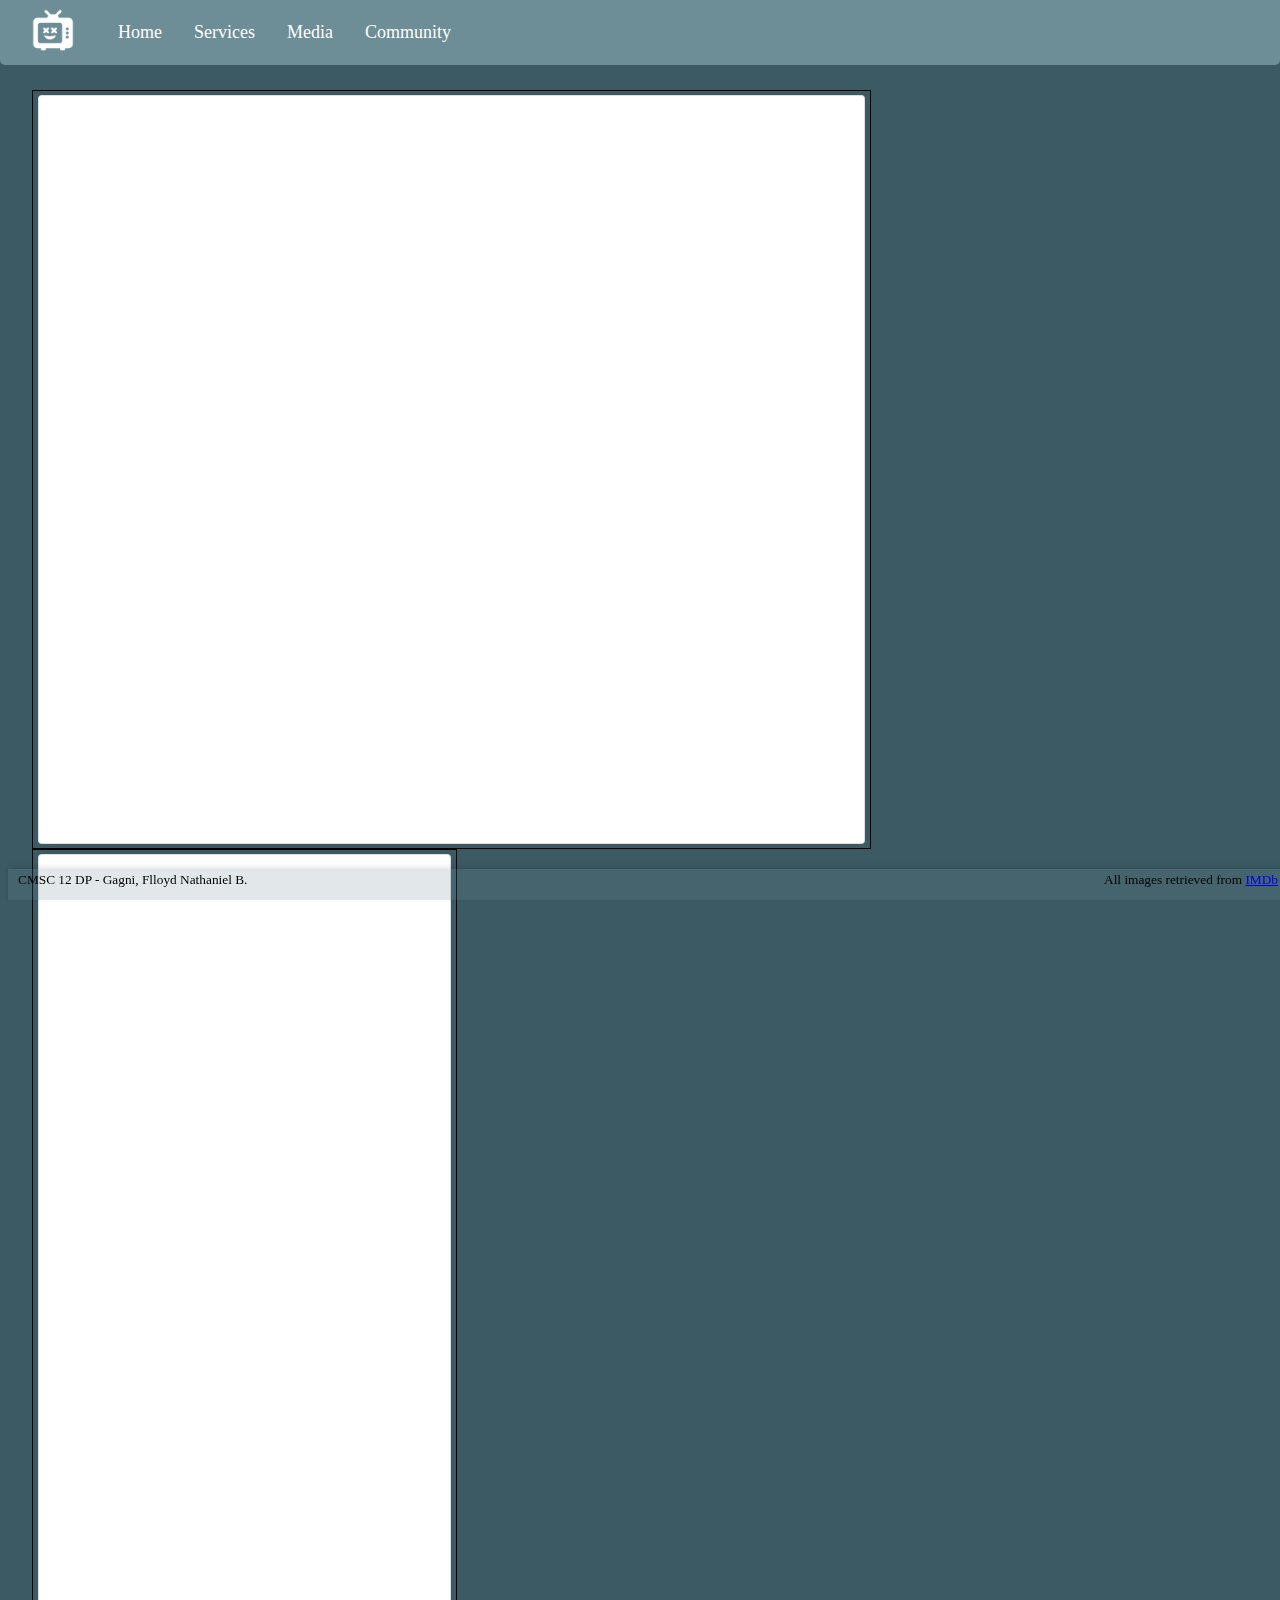
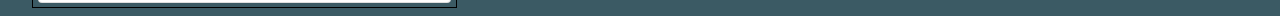
<file: index.html>
<!DOCTYPE html>

<html lang="en">
    <head>
        <meta charset="UTF-8" />
        <meta name="viewport" content="width=device-width, initial-scale=1.0" />
    </head>

    <body>
        <div id="index-container-navbar">
            <nav id="index-navbar" class="navbar">
                <div class="container-fluid">
                    <a class="navbar-brand" href="#">
                        <img src="icons/watchlist-favicon-white.png" alt="Watchlist Icon" />
                    </a>

                    <ul class="navbar-nav">
                        <li class="nav-item"><a href="home.html" class="nav-link">Home</a></li>

                        <li class="nav-item">
                            <a href="library.html" class="nav-link">Services</a>
                            <div class="popout">
                                <ul>
                                    <li><a href="library.html">Library</a></li>
                                    <li><a href="review.html">Review</a></li>
                                </ul>
                            </div>
                        </li>
                        <!-- <li class="nav-item"><a href="library.html" class="nav-link">Library</a></li> -->
                        <!-- <li class="nav-item"><a href="review.html" class="nav-link">Review</a></li> -->

                        <li class="nav-item">
                            <a href="gallery.html" class="nav-link">Media</a>
                            <div class="popout">
                                <ul>
                                    <li><a href="gallery.html">Videos</a></li>
                                </ul>
                            </div>
                        </li>
                        <!-- <li class="nav-item"><a href="gallery.html" class="nav-link">Gallery</a></li> -->
                        <!-- <li class="nav-item"><a href="illustration.html" class="nav-link">Illustration</a></li> -->

                        <li class="nav-item">
                            <a href="about.html" class="nav-link">Community</a>
                            <div class="popout">
                                <ul>
                                    <li><a href="about.html">About</a></li>
                                    <li><a href="contact.html">Contact</a></li>
                                </ul>
                            </div>
                        </li>
                        <!-- <li class="nav-item"><a href="about.html" class="nav-link">About</a></li> -->
                        <!-- <li class="nav-item"><a href="contact.html" class="nav-link">Contact</a></li> -->
                    </ul>
                </div>
            </nav>
        </div>

        <div id="content" class="container-fluid"></div>

        <div id="index-container-footer">
            <div class="footer-content">
                <p class="left">CMSC 12 DP - Gagni, Flloyd Nathaniel B.</p>
                <p class="right">All images retrieved from <a href="https://www.imdb.com/">IMDb</a></p>
            </div>
        </div>

        <script src="https://ajax.googleapis.com/ajax/libs/jquery/3.5.1/jquery.min.js"></script>
        <script src="script.js" type="text/javascript"></script>
        <script src="https://cdn.jsdelivr.net/npm/bootstrap@5.3.2/dist/js/bootstrap.bundle.min.js"></script>
    </body>
</html>
</file>
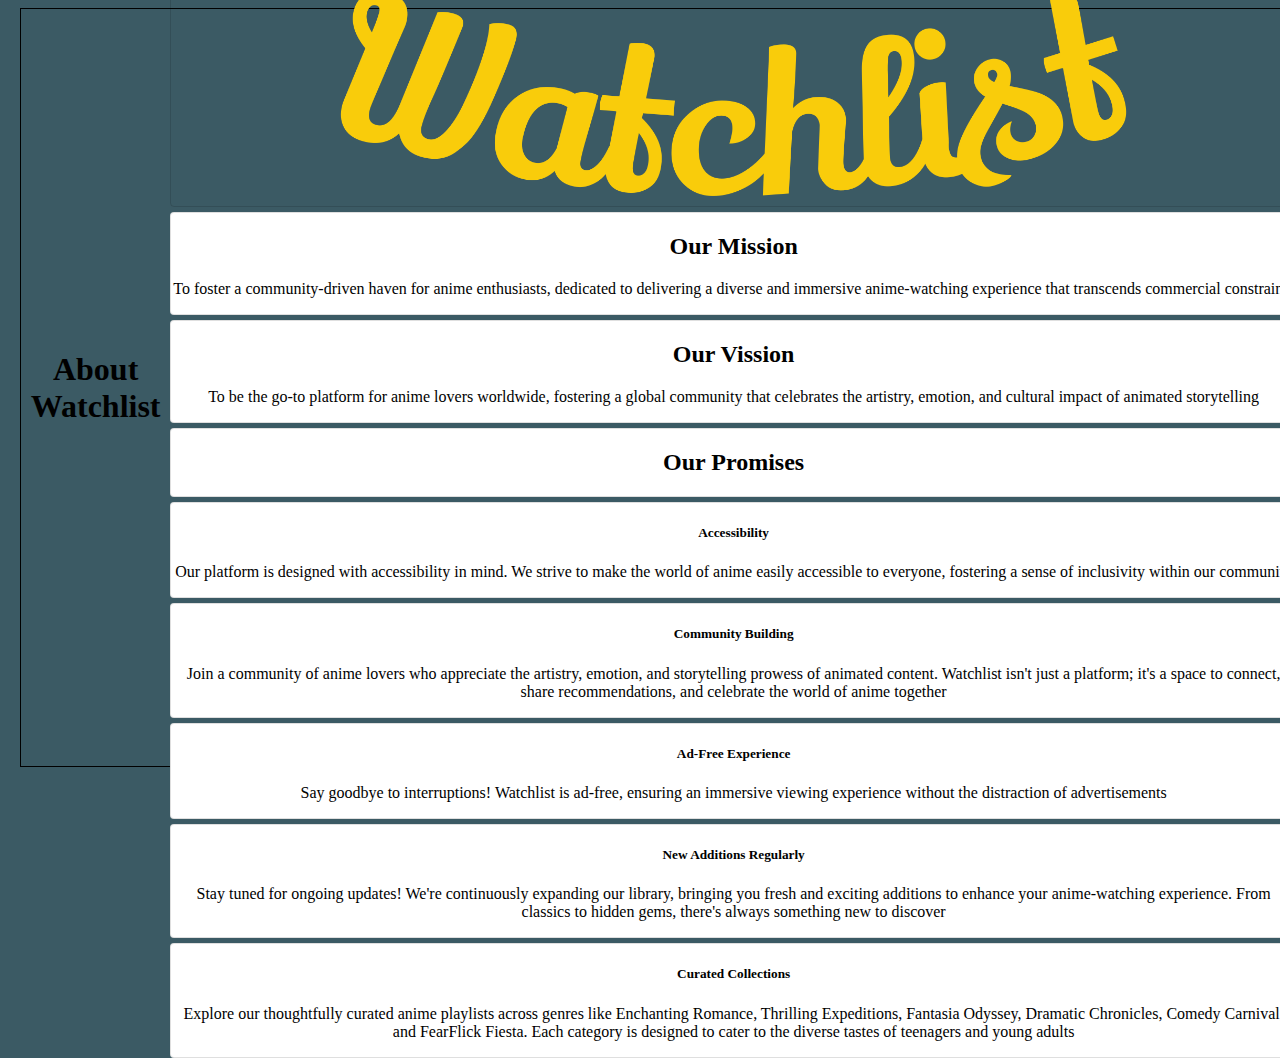
<file: about.html>
<!DOCTYPE html>
<html lang="en">
    <head>
        <meta charset="UTF-8" />
        <meta name="viewport" content="width=device-width, initial-scale=1.0" />
        <title>About</title>

        <link href="https://cdn.jsdelivr.net/npm/bootstrap@5.0.2/dist/css/bootstrap.min.css" rel="stylesheet" integrity="sha384-EVSTQN3/azprG1Anm3QDgpJLIm9Nao0Yz1ztcQTwFspd3yD65VohhpuuCOmLASjC" crossorigin="anonymous" />
        <link rel="stylesheet" href="https://cdn.jsdelivr.net/npm/bootstrap-icons@1.5.0/font/bootstrap-icons.css" />

        <link href="index.css" type="text/css" rel="stylesheet" />
    </head>

    <body>
        <div id="about-container" class="container-fluid">
            <div id="about-content" class="row">
                <div class="row">
                    <h1>About Watchlist</h1>
                </div>

                <div class="row">
                    <div id="about-left-column" class="col-5">
                        <div class="card row" style="background-color: transparent">
                            <img src="icons/logo-no-background.png" alt="Watchlist Logo" />
                        </div>

                        <div class="row">
                            <div class="card col">
                                <div class="card-body">
                                    <h2 class="card-title">Our Mission</h2>
                                    <p class="card-text">To foster a community-driven haven for anime enthusiasts, dedicated to delivering a diverse and immersive anime-watching experience that transcends commercial constraints</p>
                                </div>
                            </div>

                            <div class="card col">
                                <div class="card-body">
                                    <h2 class="card-title">Our Vission</h2>
                                    <p class="card-text">To be the go-to platform for anime lovers worldwide, fostering a global community that celebrates the artistry, emotion, and cultural impact of animated storytelling</p>
                                </div>
                            </div>
                        </div>
                    </div>

                    <div id="about-right-column" class="col-7">
                        <div class="card row">
                            <!-- <div class="card"> -->
                                <h2>Our Promises</h2>
                            <!-- </div> -->
                        </div>

                        <div class="row">
                            <div class="card col">
                                <div class="card-body">
                                    <h5 class="card-title">Accessibility</h5>
                                    <p class="card-text">Our platform is designed with accessibility in mind. We strive to make the world of anime easily accessible to everyone, fostering a sense of inclusivity within our community</p>
                                </div>
                            </div>

                            <div class="card col">
                                <div class="card-body">
                                    <h5 class="card-title">Community Building</h5>
                                    <p class="card-text">Join a community of anime lovers who appreciate the artistry, emotion, and storytelling prowess of animated content. Watchlist isn't just a platform; it's a space to connect, share recommendations, and celebrate the world of anime together</p>
                                </div>
                            </div>

                            <div class="card col">
                                <div class="card-body">
                                    <h5 class="card-title">Ad-Free Experience</h5>
                                    <p class="card-text">Say goodbye to interruptions! Watchlist is ad-free, ensuring an immersive viewing experience without the distraction of advertisements</p>
                                </div>
                            </div>
                        </div>

                        <div class="row">
                            <div class="card col">
                                <div class="card-body">
                                    <h5 class="card-title">New Additions Regularly</h5>
                                    <p class="card-text">Stay tuned for ongoing updates! We're continuously expanding our library, bringing you fresh and exciting additions to enhance your anime-watching experience. From classics to hidden gems, there's always something new to discover</p>
                                </div>
                            </div>

                            <div class="card col">
                                <div class="card-body">
                                    <h5 class="card-title">Curated Collections</h5>
                                    <p class="card-text">Explore our thoughtfully curated anime playlists across genres like Enchanting Romance, Thrilling Expeditions, Fantasia Odyssey, Dramatic Chronicles, Comedy Carnival, and FearFlick Fiesta. Each category is designed to cater to the diverse tastes of teenagers and young adults</p>
                                </div>
                            </div>
                        </div>
                    </div>
                </div>
            </div>
        </div>
    </body>
</html>
</file>
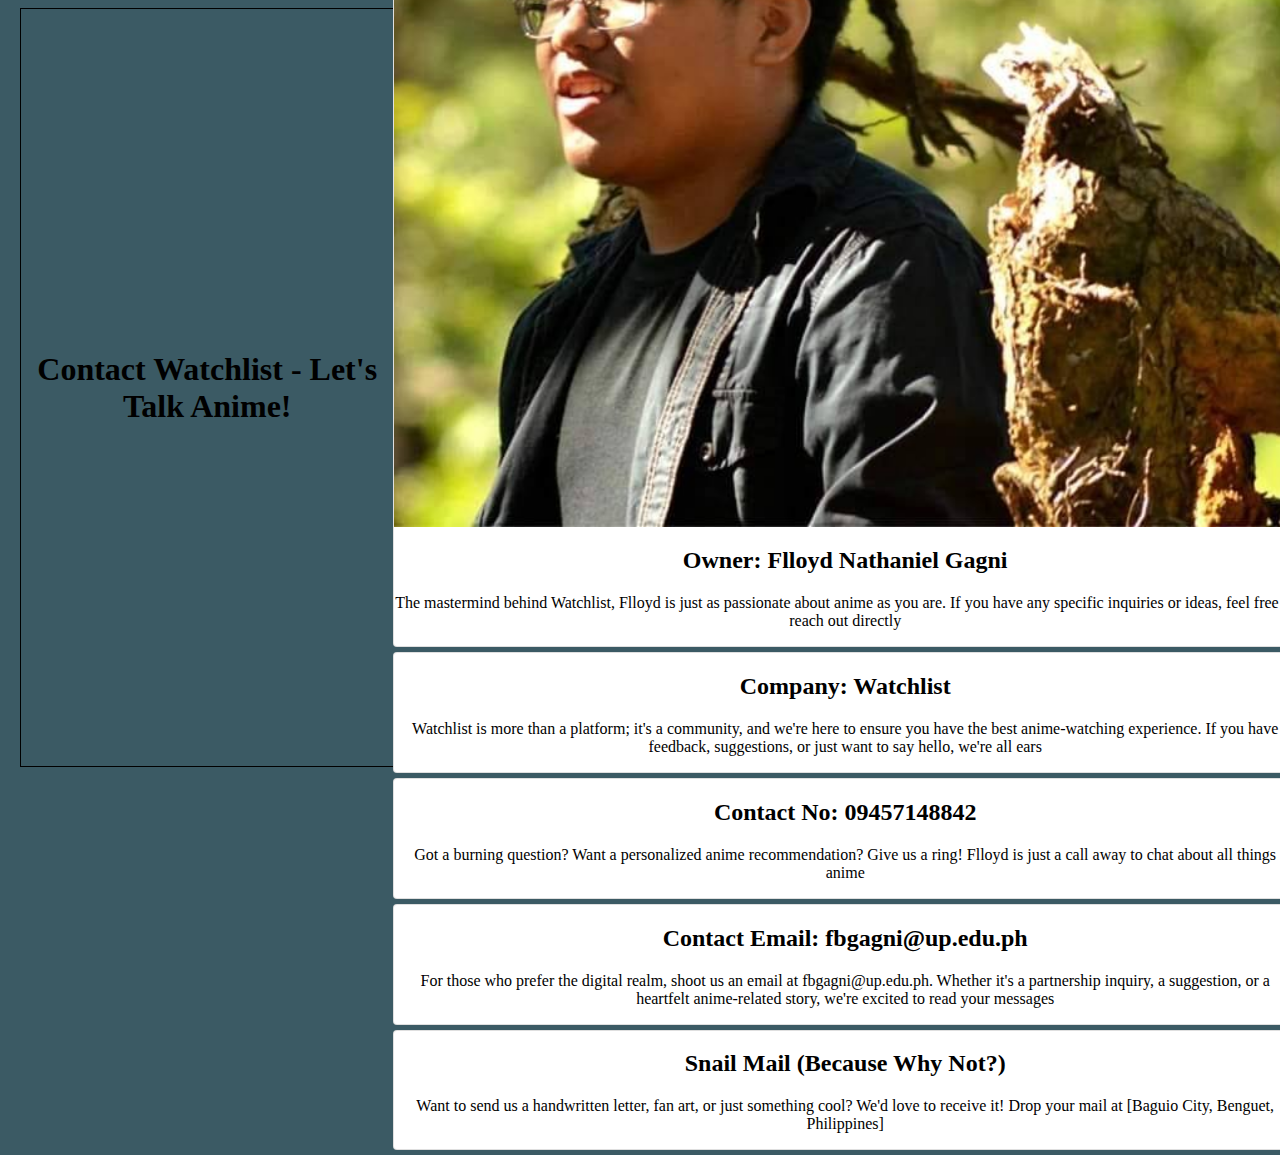
<file: contact.html>
<!DOCTYPE html>
<html lang="en">
    <head>
        <meta charset="UTF-8" />
        <meta name="viewport" content="width=device-width, initial-scale=1.0" />
        <title>Contact</title>

        <link href="https://cdn.jsdelivr.net/npm/bootstrap@5.0.2/dist/css/bootstrap.min.css" rel="stylesheet" integrity="sha384-EVSTQN3/azprG1Anm3QDgpJLIm9Nao0Yz1ztcQTwFspd3yD65VohhpuuCOmLASjC" crossorigin="anonymous" />
        <link rel="stylesheet" href="https://cdn.jsdelivr.net/npm/bootstrap-icons@1.5.0/font/bootstrap-icons.css" />

        <link href="index.css" type="text/css" rel="stylesheet" />
    </head>

    <body>
        <div id="contact-container" class="container-fluid">
            <div id="contact-content" class="row">
                <div class="row">
                    <h1>Contact Watchlist - Let's Talk Anime!</h1>
                </div>

                <div class="row">
                    <div class="col">
                        <div class="card">
                            <img src="img/contact.jpg" alt="Photo of Flloyd Nathaniel Gagni" />
                            <div class="card-body">
                                <h2 class="card-title">Owner: Flloyd Nathaniel Gagni</h2>
                                <p class="card-text">The mastermind behind Watchlist, Flloyd is just as passionate about anime as you are. If you have any specific inquiries or ideas, feel free to reach out directly</p>
                            </div>
                        </div>
                    </div>

                    <div class="col">
                        <div class="card row">
                            <div class="card-body">
                                <h2 class="card-title">Company: Watchlist</h2>
                                <p class="card-text">Watchlist is more than a platform; it's a community, and we're here to ensure you have the best anime-watching experience. If you have feedback, suggestions, or just want to say hello, we're all ears</p>
                            </div>
                        </div>

                        <div class="row">
                            <div class="card col">
                                <div class="card-body">
                                    <h2 class="card-title">Contact No: 09457148842</h2>
                                    <p class="card-text">Got a burning question? Want a personalized anime recommendation? Give us a ring! Flloyd is just a call away to chat about all things anime</p>
                                </div>
                            </div>

                            <div class="card col">
                                <div class="card-body">
                                    <h2 class="card-title">Contact Email: fbgagni@up.edu.ph</h2>
                                    <p class="card-text">For those who prefer the digital realm, shoot us an email at fbgagni@up.edu.ph. Whether it's a partnership inquiry, a suggestion, or a heartfelt anime-related story, we're excited to read your messages</p>
                                </div>
                            </div>
                        </div>

                        <div class="card row">
                            <div class="card-body">
                                <h2 class="card-title">Snail Mail (Because Why Not?)</h2>
                                <p class="card-text">Want to send us a handwritten letter, fan art, or just something cool? We'd love to receive it! Drop your mail at [Baguio City, Benguet, Philippines]</p>
                            </div>
                        </div>
                    </div>
                </div>
            </div>
        </div>
    </body>
</html>
</file>
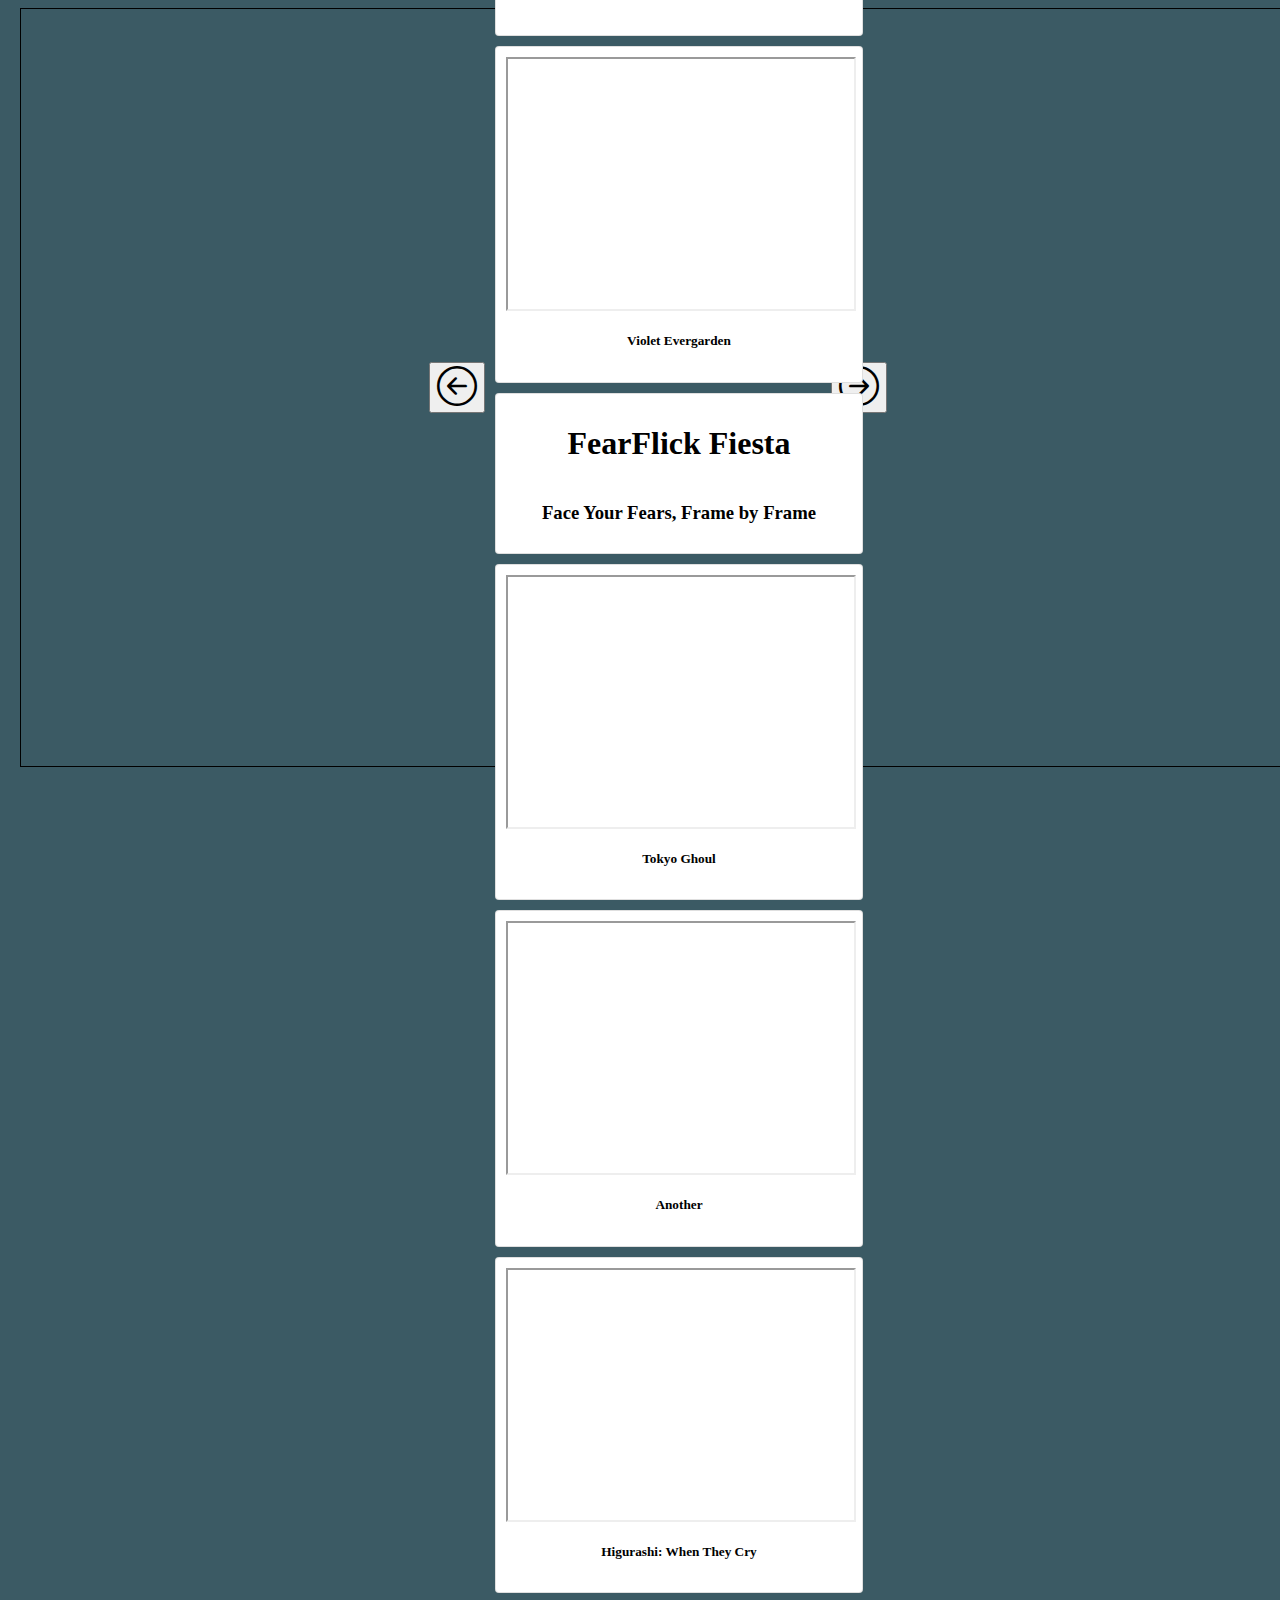
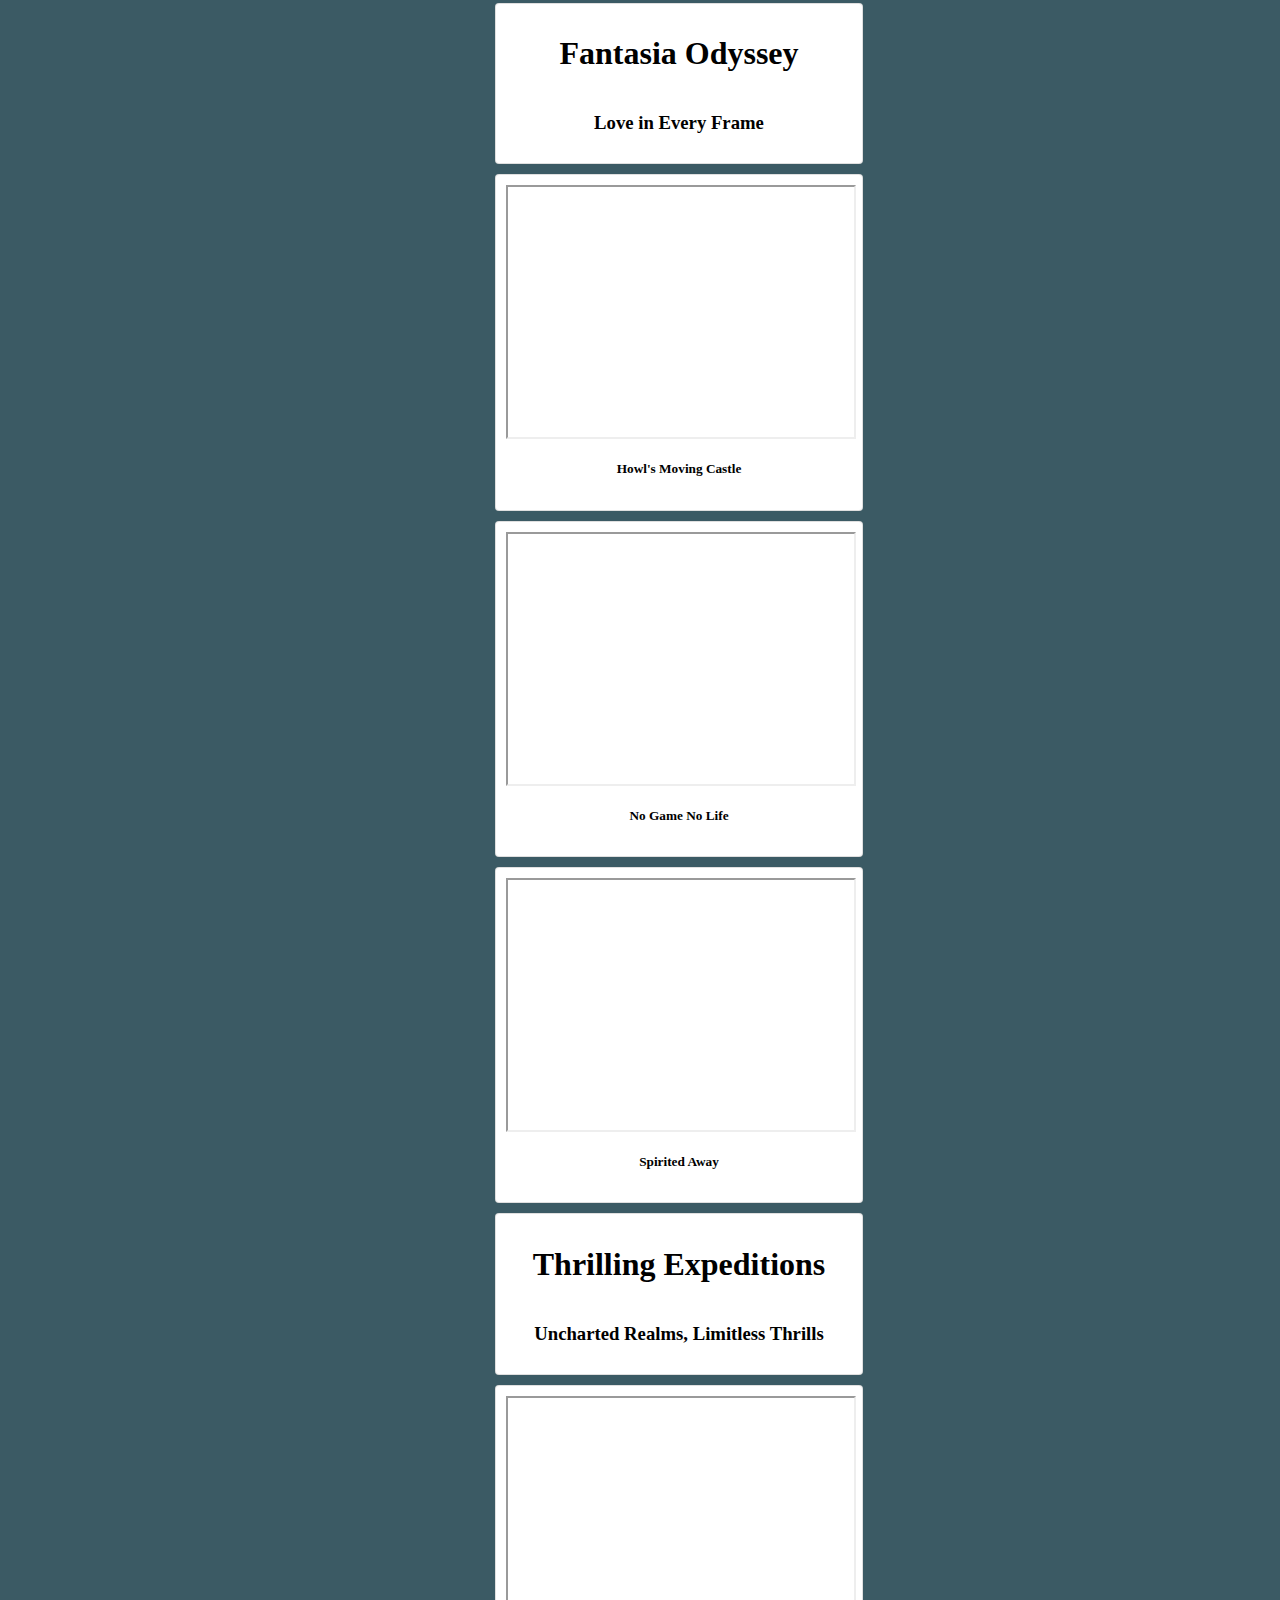
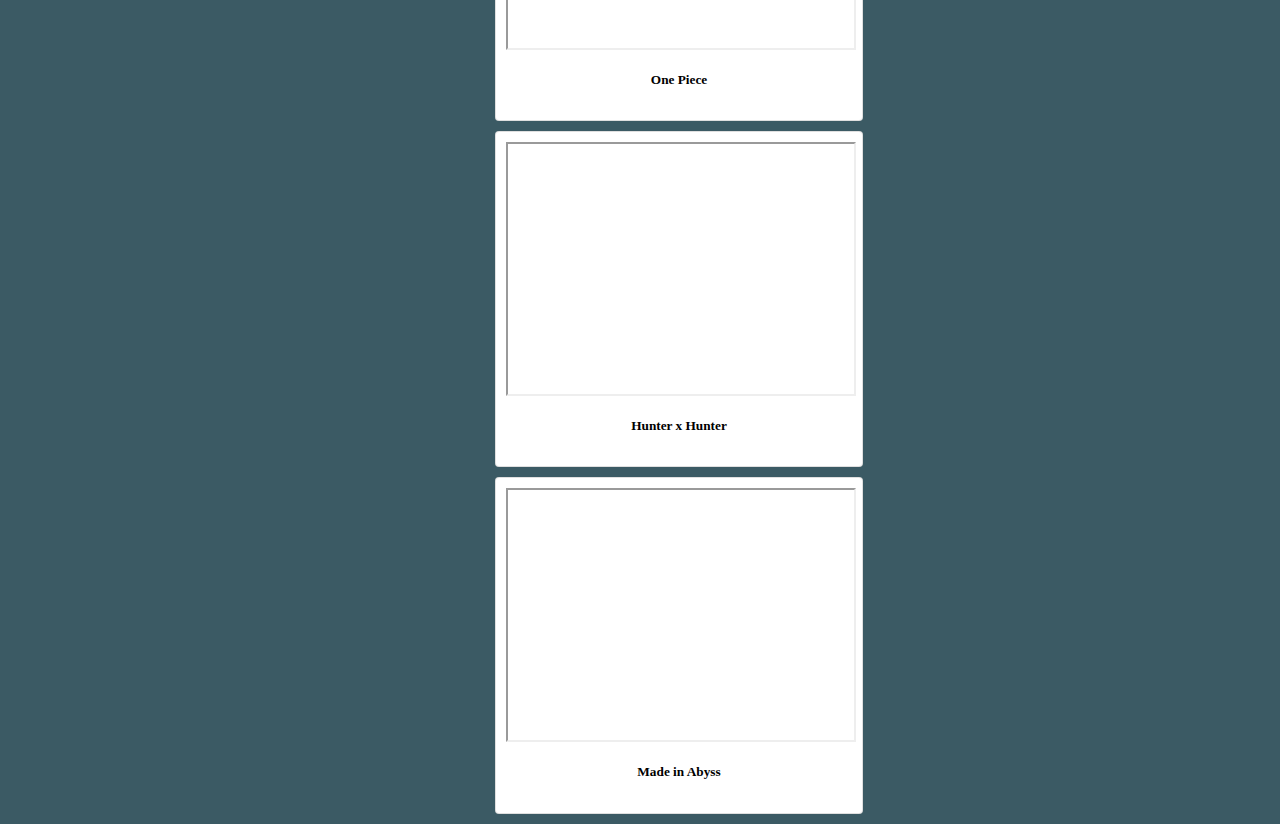
<file: gallery.html>
<!DOCTYPE html>
<html lang="en">
    <head>
        <meta charset="UTF-8" />
        <meta name="viewport" content="width=device-width, initial-scale=1.0" />
        <title>Video</title>

        <link href="https://cdn.jsdelivr.net/npm/bootstrap@5.0.2/dist/css/bootstrap.min.css" rel="stylesheet" integrity="sha384-EVSTQN3/azprG1Anm3QDgpJLIm9Nao0Yz1ztcQTwFspd3yD65VohhpuuCOmLASjC" crossorigin="anonymous" />
        <link rel="stylesheet" href="https://cdn.jsdelivr.net/npm/bootstrap-icons@1.5.0/font/bootstrap-icons.css" />

        <link href="index.css" type="text/css" rel="stylesheet" />
    </head>

    <body>
        <div id="gallery-container" class="container-fluid">
            <div id="gallery-content" class="row">
                <div class="col-1">
                    <button class="carousel-control-prev" data-bs-target="#gallery-carousel" data-bs-slide="prev">
                        <i class="bi bi-arrow-left-circle"></i>
                    </button>
                </div>

                <div class="col-10">
                    <div id="gallery-carousel" class="carousel slide" data-ride="carousel">
                        <div class="carousel-inner">
                            <div id="romance-gallery" class="carousel-item active">
                                <div class="row">
                                    <div class="card">
                                        <h1>Enchanting Romance</h1>
                                        <h3>Love in Every Frame</h3>
                                    </div>
                                </div>

                                <div class="row">
                                    <div class="card col">
                                        <iframe width="100%" height="250" class="embed-responsive-item" src="https://www.youtube.com/embed/Sk39zsayK_0"></iframe>
                                        <h5>Your Lie in April</h5>
                                    </div>

                                    <div class="card col">
                                        <iframe width="100%" height="250" class="embed-responsive-item" src="https://www.youtube.com/embed/HoEFpyDHZzw"></iframe>
                                        <h5>Tsuki ga Kirei</h5>
                                    </div>

                                    <div class="card col">
                                        <iframe width="100%" height="250" class="embed-responsive-item" src="https://www.youtube.com/embed/ENjNTJBxvaQ"></iframe>
                                        <h5>Toradora!</h5>
                                    </div>
                                </div>
                            </div>

                            <div id="comedy-gallery" class="carousel-item">
                                <div class="row">
                                    <div class="card">
                                        <h1>Comedy Carnival</h1>
                                        <h3>Laughs That Last</h3>
                                    </div>
                                </div>

                                <div class="row">
                                    <div class="card col">
                                        <iframe width="100%" height="250" class="embed-responsive-item" src="https://www.youtube.com/embed/BsQj0RYzW98"></iframe>
                                        <h5>Daily Lives of High School Boys</h5>
                                    </div>

                                    <div class="card col">
                                        <iframe width="100%" height="250" class="embed-responsive-item" src="https://www.youtube.com/embed/bZYysREKnm4"></iframe>
                                        <h5>Gintama</h5>
                                    </div>

                                    <div class="card col">
                                        <iframe width="100%" height="250" class="embed-responsive-item" src="https://www.youtube.com/embed/Poo5lqoWSGw"></iframe>
                                        <h5>One Punch Man</h5>
                                    </div>
                                </div>
                            </div>

                            <div id="drama-gallery" class="carousel-item">
                                <div class="row">
                                    <div class="card">
                                        <h1>Dramatic Chronicle</h1>
                                        <h3>Life's Unscripted Moments</h3>
                                    </div>
                                </div>

                                <div class="row">
                                    <div class="card col">
                                        <iframe width="100%" height="250" class="embed-responsive-item" src="https://www.youtube.com/embed/ZL5nnx4vd7k"></iframe>
                                        <h5>March Comes in Like a Lion</h5>
                                    </div>

                                    <div class="card col">
                                        <iframe width="100%" height="250" class="embed-responsive-item" src="https://www.youtube.com/embed/b_ePl3_RpJ0"></iframe>
                                        <h5>A Silent Voice</h5>
                                    </div>

                                    <div class="card col">
                                        <iframe width="100%" height="250" class="embed-responsive-item" src="https://www.youtube.com/embed/LFVKmVTAHpk"></iframe>
                                        <h5>Violet Evergarden</h5>
                                    </div>
                                </div>
                            </div>

                            <div id="horror-gallery" class="carousel-item">
                                <div class="row">
                                    <div class="card">
                                        <h1>FearFlick Fiesta</h1>
                                        <h3>Face Your Fears, Frame by Frame</h3>
                                    </div>
                                </div>

                                <div class="row">
                                    <div class="card col">
                                        <iframe width="100%" height="250" class="embed-responsive-item" src="https://www.youtube.com/embed/6zdaVClfk_k"></iframe>
                                        <h5>Tokyo Ghoul</h5>
                                    </div>

                                    <div class="card col">
                                        <iframe width="100%" height="250" class="embed-responsive-item" src="https://www.youtube.com/embed/_U_57mzfjB4"></iframe>
                                        <h5>Another</h5>
                                    </div>

                                    <div class="card col">
                                        <iframe width="100%" height="250" class="embed-responsive-item" src="https://www.youtube.com/embed/PmhjwwY3-f8"></iframe>
                                        <h5>Higurashi: When They Cry</h5>
                                    </div>
                                </div>
                            </div>

                            <div id="fantasy-gallery" class="carousel-item">
                                <div class="row">
                                    <div class="card">
                                        <h1>Fantasia Odyssey</h1>
                                        <h3>Love in Every Frame</h3>
                                    </div>
                                </div>

                                <div class="row">
                                    <div class="card col">
                                        <iframe width="100%" height="250" class="embed-responsive-item" src="https://www.youtube.com/embed/iwROgK94zcM"></iframe>
                                        <h5>Howl's Moving Castle</h5>
                                    </div>

                                    <div class="card col">
                                        <iframe width="100%" height="250" class="embed-responsive-item" src="https://www.youtube.com/embed/TqMCYf1FibU"></iframe>
                                        <h5>No Game No Life</h5>
                                    </div>

                                    <div class="card col">
                                        <iframe width="100%" height="250" class="embed-responsive-item" src="https://www.youtube.com/embed/ByXuk9QqQkk"></iframe>
                                        <h5>Spirited Away</h5>
                                    </div>
                                </div>
                            </div>

                            <div id="adventure-gallery" class="carousel-item">
                                <div class="row">
                                    <div class="card">
                                        <h1>Thrilling Expeditions</h1>
                                        <h3>Uncharted Realms, Limitless Thrills</h3>
                                    </div>
                                </div>

                                <div class="row">
                                    <div class="card col">
                                        <iframe width="100%" height="250" class="embed-responsive-item" src="https://www.youtube.com/embed/6_OuVgpigfU"></iframe>
                                        <h5>One Piece</h5>
                                    </div>

                                    <div class="card col">
                                        <iframe width="100%" height="250" class="embed-responsive-item" src="https://www.youtube.com/embed/d6kBeJjTGnY"></iframe>
                                        <h5>Hunter x Hunter</h5>
                                    </div>

                                    <div class="card col">
                                        <iframe width="100%" height="250" class="embed-responsive-item" src="https://www.youtube.com/embed/AQbaZeby2zA"></iframe>
                                        <h5>Made in Abyss</h5>
                                    </div>
                                </div>
                            </div>
                        </div>
                    </div>
                </div>

                <div class="col-1">
                    <button class="carousel-control-next" data-bs-target="#gallery-carousel" data-bs-slide="next">
                        <i class="bi bi-arrow-right-circle"></i>
                    </button>
                </div>
            </div>
        </div>
    </body>
</html>
</file>
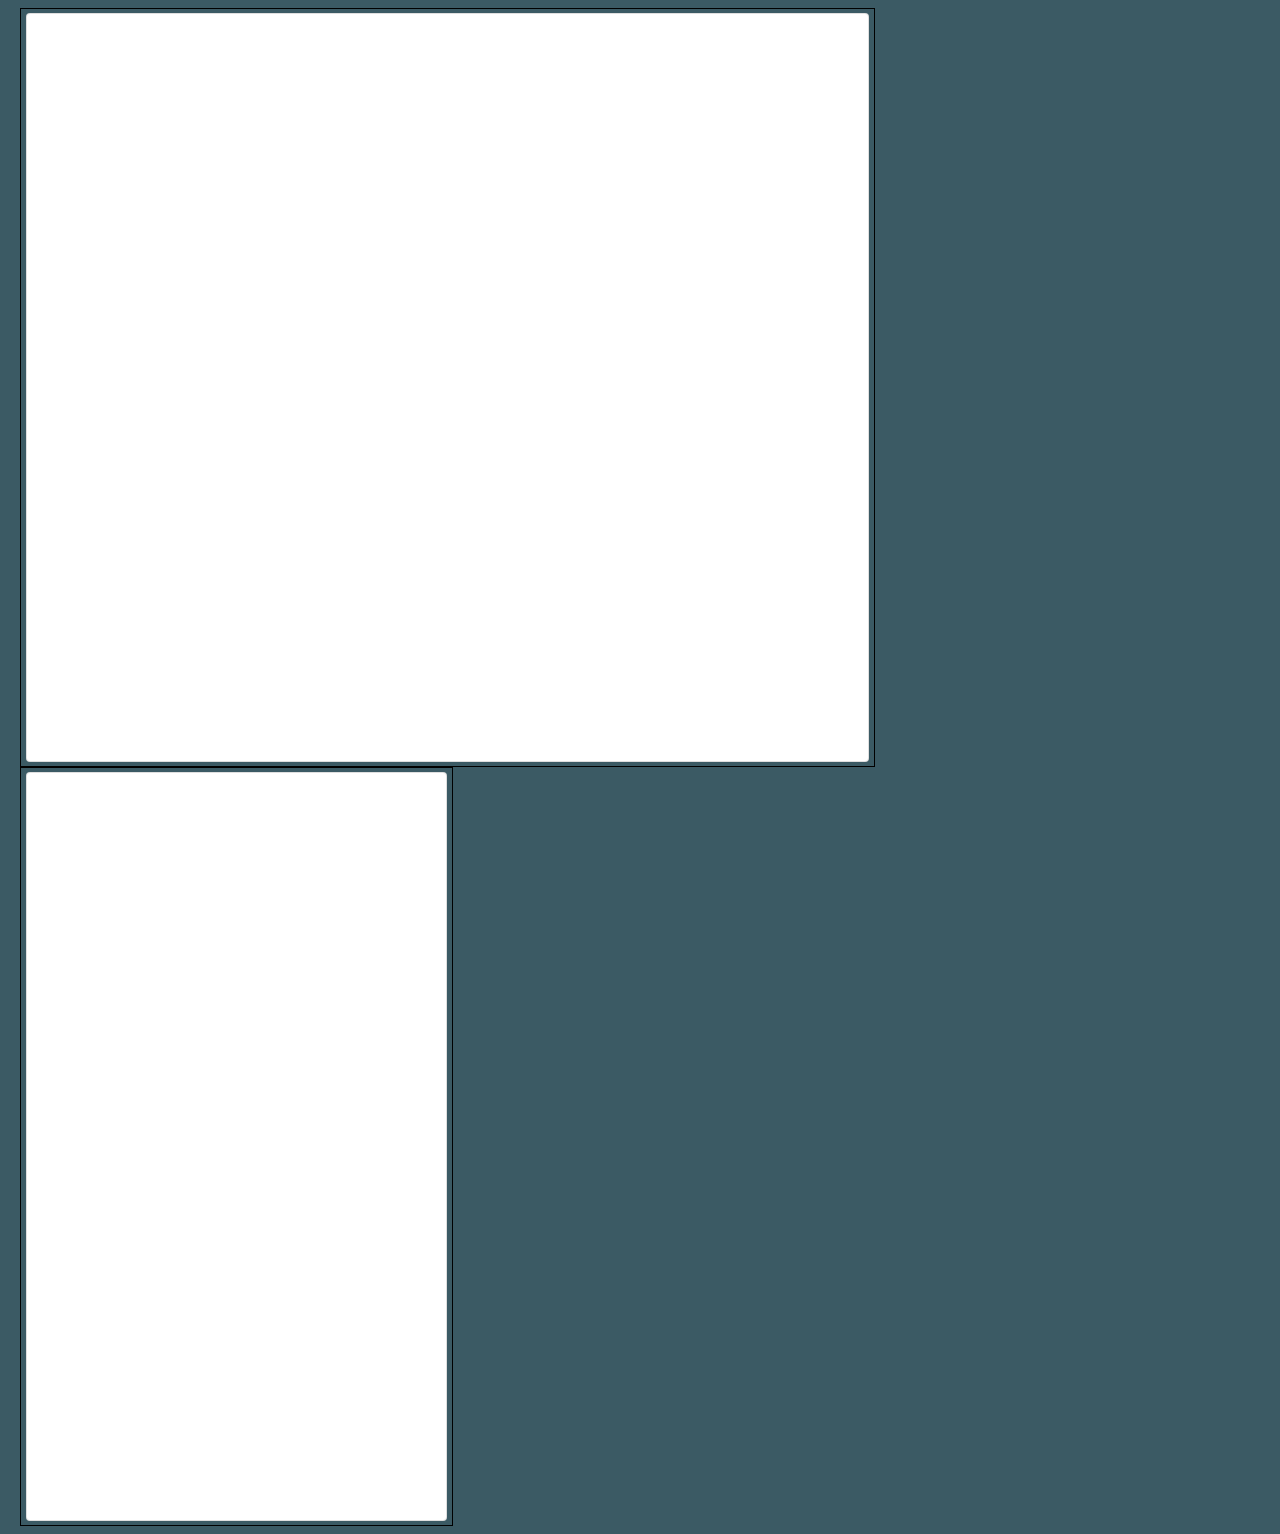
<file: home.html>
<!DOCTYPE html>
<html lang="en">
    <head>
        <meta charset="UTF-8" />
        <meta name="viewport" content="width=device-width, initial-scale=1.0" />

        <title>Home</title>

        <link href="https://cdn.jsdelivr.net/npm/bootstrap@5.0.2/dist/css/bootstrap.min.css" rel="stylesheet" integrity="sha384-EVSTQN3/azprG1Anm3QDgpJLIm9Nao0Yz1ztcQTwFspd3yD65VohhpuuCOmLASjC" crossorigin="anonymous" />
        <link rel="stylesheet" href="https://cdn.jsdelivr.net/npm/bootstrap-icons@1.5.0/font/bootstrap-icons.css" />

        <link href="index.css" type="text/css" rel="stylesheet" />
    </head>

    <body>
        <div id="home-title" class="container-fluid">
            <div class="row">
                <div id="home-logo">
                    <div class="card"></div>
                </div>

                <div id="home-update">
                    <div class="card">
                    </div>
                </div>
            </div>
        </div>
    </body>
</html>
</file>
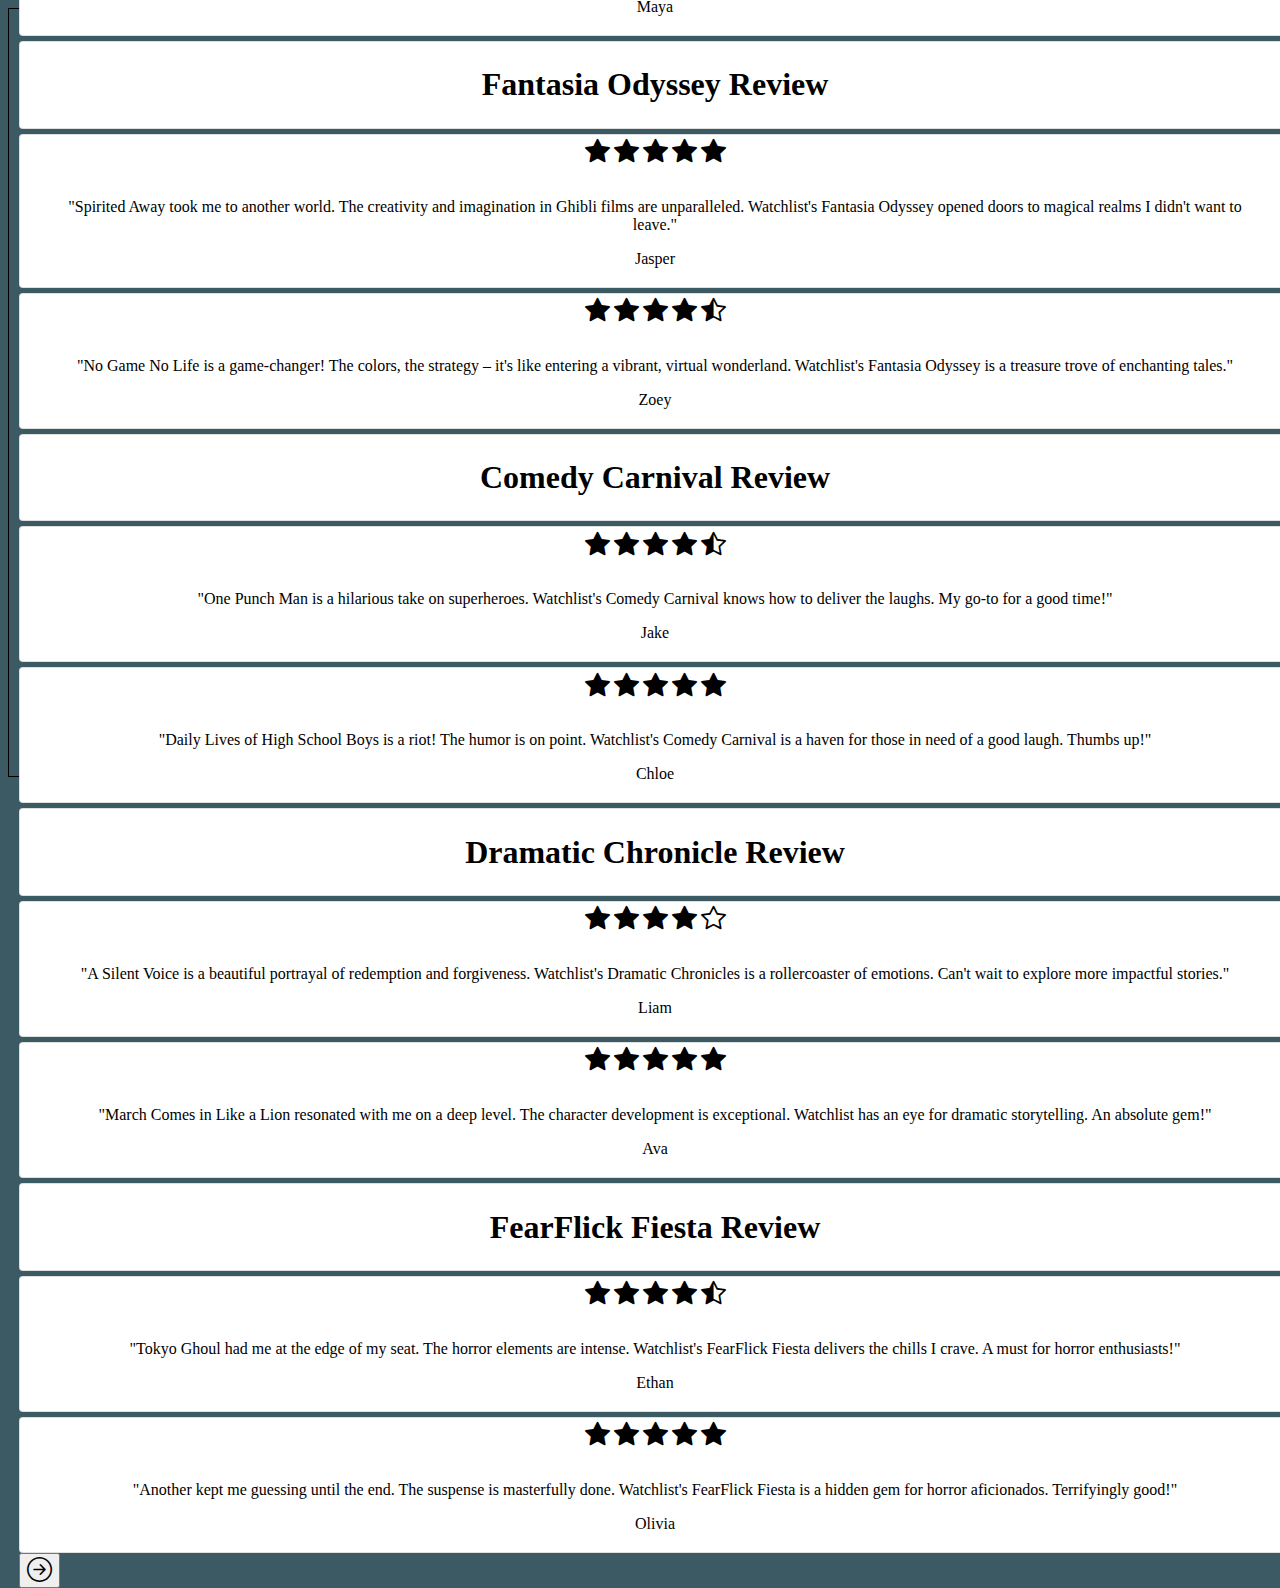
<file: review.html>
<!DOCTYPE html>
<html lang="en">
    <head>
        <meta charset="UTF-8" />
        <meta name="viewport" content="width=device-width, initial-scale=1.0" />
        <title>Review</title>

        <link href="https://cdn.jsdelivr.net/npm/bootstrap@5.0.2/dist/css/bootstrap.min.css" rel="stylesheet" integrity="sha384-EVSTQN3/azprG1Anm3QDgpJLIm9Nao0Yz1ztcQTwFspd3yD65VohhpuuCOmLASjC" crossorigin="anonymous" />
        <link rel="stylesheet" href="https://cdn.jsdelivr.net/npm/bootstrap-icons@1.5.0/font/bootstrap-icons.css" />

        <link href="index.css" type="text/css" rel="stylesheet" />
    </head>

    <body>
        <div id="reviews-container" class="container-fluid">
            <div id="reviews-content" class="row">

                <div class="col-1">
                    <button class="carousel-control-prev" data-bs-target="#reviews-carousel" data-bs-slide="prev">
                        <i class="bi bi-arrow-left-circle"></i>
                    </button>
                </div>

                <div class="col-10">
                    <div id="reviews-carousel" class="carousel slide" data-ride="carousel">
            
                        <div class="carousel-inner">
                            <div class="carousel-item active">
                                <div class="row">
                                    <div id="review-romance" class="col-4">
                                        <div class="card">
                                            <h1>Enchanting Romance Review</h1>
                                        </div>

                                        <div class="card">
                                            <span>
                                                <i class="bi bi-star-fill"></i>
                                                <i class="bi bi-star-fill"></i>
                                                <i class="bi bi-star-fill"></i>
                                                <i class="bi bi-star-fill"></i>
                                                <i class="bi bi-star-fill"></i>
                                            </span>
                                            
                                            <blockquote class="blockquote col">
                                                <p>
                                                "Your Lie in April touched the depths of my soul. The music, the emotions, the
                                                animation – everything was a masterpiece. Watchlist really knows how to pick 'em!
                                                Can't wait to explore more in the Enchanting Romance category."
                                                </p>
                                                <footer class="blockquote-footer">Emily</footer>
                                            </blockquote>
                                        </div>
                
                                        <div class="card">
                                            <span>
                                                <i class="bi bi-star-fill"></i>
                                                <i class="bi bi-star-fill"></i>
                                                <i class="bi bi-star-fill"></i>
                                                <i class="bi bi-star-fill"></i>
                                                <i class="bi bi-star"></i>
                                            </span>

                                            <blockquote class="blockquote col">
                                                <p>
                                                "Toradora! was a delightful surprise. The characters are so well-developed, and the
                                                story is a perfect blend of humor and heart. Watchlist made my romance cravings its
                                                priority. Thumbs up!"
                                                </p>
                                                <footer class="blockquote-footer">Alex</footer>
                                            </blockquote>
                                        </div>
                                    </div>
                                    
                                    <div id="review-adventure" class="col-4">
                                        <div class="card">
                                            <h1>Thrilling Expeditions Review</h1>
                                        </div>

                                        <div class="card">
                                            <span>
                                                <i class="bi bi-star-fill"></i>
                                                <i class="bi bi-star-fill"></i>
                                                <i class="bi bi-star-fill"></i>
                                                <i class="bi bi-star-fill"></i>
                                                <i class="bi bi-star-fill"></i>
                                            </span>

                                            <blockquote class="blockquote row">
                                                <p>
                                                "One piece is a Viking epic that left me on the edge of my seat. The animation
                                                and storytelling are top-notch. I'm hooked! Can't wait to explore more thrilling
                                                expeditions with Watchlist."
                                                </p>
                                                <footer class="blockquote-footer">Kai</footer>
                                            </blockquote>
                                        </div>
                
                                        <div class="card">
                                            <span>
                                                <i class="bi bi-star-fill"></i>
                                                <i class="bi bi-star-fill"></i>
                                                <i class="bi bi-star-fill"></i>
                                                <i class="bi bi-star-fill"></i>
                                                <i class="bi bi-star-half"></i>
                                            </span>

                                            <blockquote class="blockquote row">
                                                <p>
                                                "Made in Abyss was a wild ride! The world-building, the mysteries – it's a
                                                masterpiece of exploration. Watchlist curated a collection that's an adventure
                                                lover's dream. Kudos!"
                                                </p>
                                                <footer class="blockquote-footer">Maya</footer>
                                            </blockquote>
                                        </div>
                                    </div>
                                    
                                    <div id="review-fantasy" class="col-4">
                                        <div class="card">
                                            <h1>Fantasia Odyssey Review</h1>
                                        </div>

                                        <div class="card">
                                            <span>
                                                <i class="bi bi-star-fill"></i>
                                                <i class="bi bi-star-fill"></i>
                                                <i class="bi bi-star-fill"></i>
                                                <i class="bi bi-star-fill"></i>
                                                <i class="bi bi-star-fill"></i>
                                            </span>

                                            <blockquote class="blockquote row">
                                                <p>
                                                "Spirited Away took me to another world. The creativity and imagination in Ghibli
                                                films are unparalleled. Watchlist's Fantasia Odyssey opened doors to magical realms
                                                I didn't want to leave."
                                                </p>
                                                <footer class="blockquote-footer">Jasper</footer>
                                            </blockquote>
                                        </div>
                
                                        <div class="card">
                                            <span>
                                                <i class="bi bi-star-fill"></i>
                                                <i class="bi bi-star-fill"></i>
                                                <i class="bi bi-star-fill"></i>
                                                <i class="bi bi-star-fill"></i>
                                                <i class="bi bi-star-half"></i>
                                            </span>

                                            <blockquote class="blockquote row">
                                                <p>
                                                "No Game No Life is a game-changer! The colors, the strategy – it's like entering a
                                                vibrant, virtual wonderland. Watchlist's Fantasia Odyssey is a treasure trove of
                                                enchanting tales."
                                                </p>
                                                <footer class="blockquote-footer">Zoey</footer>
                                            </blockquote>
                                        </div>
                                    </div>
                                </div>
                            </div>
            
                            <div class="carousel-item">
                                <div class="row">
                                    <div id="review-comedy" class="col">
                                        <div class="card">
                                            <h1>Comedy Carnival Review</h1>
                                        </div>
                                        
                                        <div class="card">
                                            <span>
                                                <i class="bi bi-star-fill"></i>
                                                <i class="bi bi-star-fill"></i>
                                                <i class="bi bi-star-fill"></i>
                                                <i class="bi bi-star-fill"></i>
                                                <i class="bi bi-star-half"></i>
                                            </span>

                                            <blockquote class="blockquote col">
                                                <p>
                                                "One Punch Man is a hilarious take on superheroes. Watchlist's Comedy Carnival knows
                                                how to deliver the laughs. My go-to for a good time!"
                                                </p>
                                                <footer class="blockquote-footer">Jake</footer>
                                            </blockquote>
                                        </div>
                                        
                                        <div class="card">
                                            <span>
                                                <i class="bi bi-star-fill"></i>
                                                <i class="bi bi-star-fill"></i>
                                                <i class="bi bi-star-fill"></i>
                                                <i class="bi bi-star-fill"></i>
                                                <i class="bi bi-star-fill"></i>
                                            </span>

                                            <blockquote class="blockquote col">
                                                <p>
                                                "Daily Lives of High School Boys is a riot! The humor is on point. Watchlist's
                                                Comedy Carnival is a haven for those in need of a good laugh. Thumbs up!"
                                                </p>
                                                <footer class="blockquote-footer">Chloe</footer>
                                            </blockquote>
                                        </div>
                                    </div>
        
                                    <div id="review-drama" class="col">
                                        <div class="card">
                                            <h1>Dramatic Chronicle Review</h1>
                                        </div>
                                        
                                        <div class="card">
                                            <span>
                                                <i class="bi bi-star-fill"></i>
                                                <i class="bi bi-star-fill"></i>
                                                <i class="bi bi-star-fill"></i>
                                                <i class="bi bi-star-fill"></i>
                                                <i class="bi bi-star"></i>
                                            </span>

                                            <blockquote class="blockquote col">
                                                <p>
                                                "A Silent Voice is a beautiful portrayal of redemption and forgiveness. Watchlist's
                                                Dramatic Chronicles is a rollercoaster of emotions. Can't wait to explore more
                                                impactful stories."
                                                </p>
                                                <footer class="blockquote-footer">Liam</footer>
                                            </blockquote>
                                        </div>
        
                                        <div class="card">
                                            <span>
                                                <i class="bi bi-star-fill"></i>
                                                <i class="bi bi-star-fill"></i>
                                                <i class="bi bi-star-fill"></i>
                                                <i class="bi bi-star-fill"></i>
                                                <i class="bi bi-star-fill"></i>
                                            </span>

                                            <blockquote class="blockquote col">
                                                <p>
                                                "March Comes in Like a Lion resonated with me on a deep level. The character
                                                development is exceptional. Watchlist has an eye for dramatic storytelling. An
                                                absolute gem!"
                                                </p>
                                                <footer class="blockquote-footer">Ava</footer>
                                            </blockquote>
                                        </div>
                                    </div>
        
                                    <div id="review-horror" class="col">
                                        <div class="card">
                                            <h1>FearFlick Fiesta Review</h1>
                                        </div>
                                        
                                        <div class="card">
                                            <span>
                                                <i class="bi bi-star-fill"></i>
                                                <i class="bi bi-star-fill"></i>
                                                <i class="bi bi-star-fill"></i>
                                                <i class="bi bi-star-fill"></i>
                                                <i class="bi bi-star-half"></i>
                                            </span>

                                            <blockquote class="blockquote col">
                                                <p>
                                                "Tokyo Ghoul had me at the edge of my seat. The horror elements are intense.
                                                Watchlist's FearFlick Fiesta delivers the chills I crave. A must for horror
                                                enthusiasts!"
                                                </p>
                                                <footer class="blockquote-footer">Ethan</footer>
                                            </blockquote>
                                        </div>
        
                                        <div class="card">
                                            <span>
                                                <i class="bi bi-star-fill"></i>
                                                <i class="bi bi-star-fill"></i>
                                                <i class="bi bi-star-fill"></i>
                                                <i class="bi bi-star-fill"></i>
                                                <i class="bi bi-star-fill"></i>
                                            </span>

                                            <blockquote class="blockquote col">
                                                <p>
                                                "Another kept me guessing until the end. The suspense is masterfully done.
                                                Watchlist's FearFlick Fiesta is a hidden gem for horror aficionados. Terrifyingly
                                                good!"
                                                </p>
                                                <footer class="blockquote-footer">Olivia</footer>
                                            </blockquote>
                                        </div>
                                    </div>
                                </div>
                            </div>
                        </div>
            
                    </div>
                </div>
                
                <div class="col-1">
                    <button class="carousel-control-next" data-bs-target="#reviews-carousel" data-bs-slide="next">
                        <i class="bi bi-arrow-right-circle"></i>
                    </button>
                </div>

            </div>

            
        </div>

    </body>
</html>
</file>
<file: index.css>
body {
    background-color: #3b5a64;
    box-sizing: border-box;
}


/**************** All navbar related css (below) ****************/
.container-fluid {
    width: 100%;
    padding-right: 0.75rem;
    padding-left: 0.75rem;
    margin-right: auto;
    margin-left: auto;
}
.navbar {
    display: flex;
    align-items: center;
    padding: 0;
    flex-wrap: nowrap;
    justify-content: space-between;
    position: fixed;
    top: 0;
    right: 0;
    left: 0;
    z-index: 1030;
}
.navbar > .container-fluid {
    display: flex;
    flex-wrap: inherit;
    align-items: center;
    justify-content: space-between;
}
.navbar:hover {
    background: linear-gradient(to bottom, #6d8d97, #6d8d97);
    border-bottom-left-radius: 5px;
    border-bottom-right-radius: 5px;
}
.navbar-brand {
    padding: 0.3125rem 0;
    margin: 0 0.5rem 0 1rem;
    font-size: 1.25rem;
    text-decoration: none;
    white-space: nowrap;
    border-radius: 50rem;
}
.navbar-brand img {
    width: 50px;
}

.navbar-nav {
    display: flex;
    padding-left: 0;
    margin: 0;
    margin-left: 1rem;
    margin-right: auto;
    list-style: none;
    flex-direction: row;
}
.navbar-nav .nav-link {
    color: #ffffff;
    text-decoration: none;
    font-size: 18px;
    padding: 0.5rem;
    margin: 0 0.5rem;
}
.navbar-nav .nav-link:hover {
    text-decoration: underline;
}

/* Popout section of the navbar (below)  */
.nav-item {
    position: relative;
}
.popout {
    display: none;
    position: absolute;
    width: 100%;
    top: 100%;
    left: 0;
    border-radius: 15px;
    background: linear-gradient(to bottom, rgba(255, 255, 255, 0.15), rgba(255, 255, 255, 0));
    box-shadow: 0 0 10px rgba(0, 0, 0, 0.1);
    backdrop-filter: blur(20px);
    padding-left: 2px;
    padding-right: 2px;
}
.nav-item:hover .popout {
    display: block;
}
.popout ul {
    list-style: none;
    margin: 0;
    padding: 0;
}
.popout li {
    text-align: center;
    padding: 0.5rem;
}
.popout a {
    text-decoration: none;
    color: #ffffff;
}
.popout a:hover {
    text-decoration: underline;
}
/**************** All navbar related css (above) ****************/


/**************** Footer (below) ****************/
#index-container-footer {
    position: fixed;
    bottom: 0;
    width: 100%;
    /* background-color: rgba(248, 249, 250, 0.2); Use a semi-transparent background color */
    background-color: #6d8d9733;
    padding: 3px 0;
    box-shadow: 0 -2px 5px rgba(0, 0, 0, 0.1); /* Optional: Add a subtle shadow */
    font-size: smaller;
    margin: 0 0;
    height: 25px;
}
.footer-content {
    display: flex;
    width: 100%;
    align-items: flex-start;
}
.footer-content p {
    margin: 0;
}
.footer-content .left {
    flex-grow: 1;
    margin-left: 10px;
}
.footer-content .right {
    text-align: right;
    margin-right: 10px;
}
/**************** Footer (below) ****************/


/**************** For the content container css (below) ****************/
#content {
    display: flex;
    margin-top: 90px;
    width: 100%;
}
/**************** For the content container css (below) ****************/


/**************** Home.html css (below) ****************/
#home-logo,
#home-update {
    display: flex;
    justify-content: center;
    align-items: center;
    text-align: center;
    border: 1px solid black;
    height: 83vh;
    padding: 5px;
    flex: 0 0 auto;
}
#home-logo {
    width: 66.67%;
}
#home-update {
    width: 33.33%;
}

.card {
    position: relative;
    display: flex;
    flex-direction: column;
    min-width: 0;
    word-wrap: break-word;
    background-color: #fff;
    background-clip: border-box;
    border: 1px solid rgba(0, 0, 0, 0.125);
    border-radius: 0.25rem;
}
#home-logo > .card,
#home-update > .card {
    height: 100%;
    width: 100%;
}
/**************** Home.html css (above) ****************/


/**************** Review.html (below) ****************/
#reviews-container {
    display: flex;
    gap: 10px;
    width: 100%;
    height: 83vh;
    padding: 10px;
    align-items: center;
    align-content: center;
    justify-content: center;
    border: 1px solid black
}
#reviews-content .card {
    width: 100%;
    text-align: center;
    margin-top: 5px;
    padding: 3px;
}
#reviews-content .bi-arrow-left-circle,
#reviews-content .bi-arrow-right-circle {
    font-size: 25px;
}
#reviews-content .bi-star-fill,
#reviews-content .bi-star,
#reviews-content .bi-star-half {
    font-size: 25px;
}
/**************** Review.html (above) ****************/


/**************** About.html (below) ****************/
#about-content {
    display: flex;
    justify-content: center;
    align-items: center;
    text-align: center;
    border: 1px solid black;
    height: 83vh;
    width: 100%;
    padding: 5px;
    margin: auto;
}
#about-content .card {
    width: 100%;
    margin: 5px;
    margin-bottom: 0;
}
#about-content .card img {
    width: 70%;
    margin: auto;
    margin-bottom: 10px;
    margin-top: 50px;
}
/**************** About.html (above) ****************/


/**************** Contact.html (below) ****************/
#contact-content {
    display: flex;
    justify-content: center;
    align-items: center;
    text-align: center;
    border: 1px solid black;
    height: 83vh;
    width: 100%;
    padding: 5px;
    margin: auto;
}
#contact-content .card {
    width: 100%;
    margin: 5px;
    padding: 0;
}
/**************** Contact.html (above) ****************/

/**************** Gallery.html (below) ****************/
#gallery-content {
    display: flex;
    justify-content: center;
    align-items: center;
    text-align: center;
    border: 1px solid black;
    height: 83vh;
    width: 100%;
    padding: 5px;
    margin: auto;
}
#gallery-content .card {
    width: 100%;
    margin: 10px;
    padding: 10px;
}
#gallery-content .bi-arrow-left-circle,
#gallery-content .bi-arrow-right-circle {
    font-size: 40px;
}
</file>
